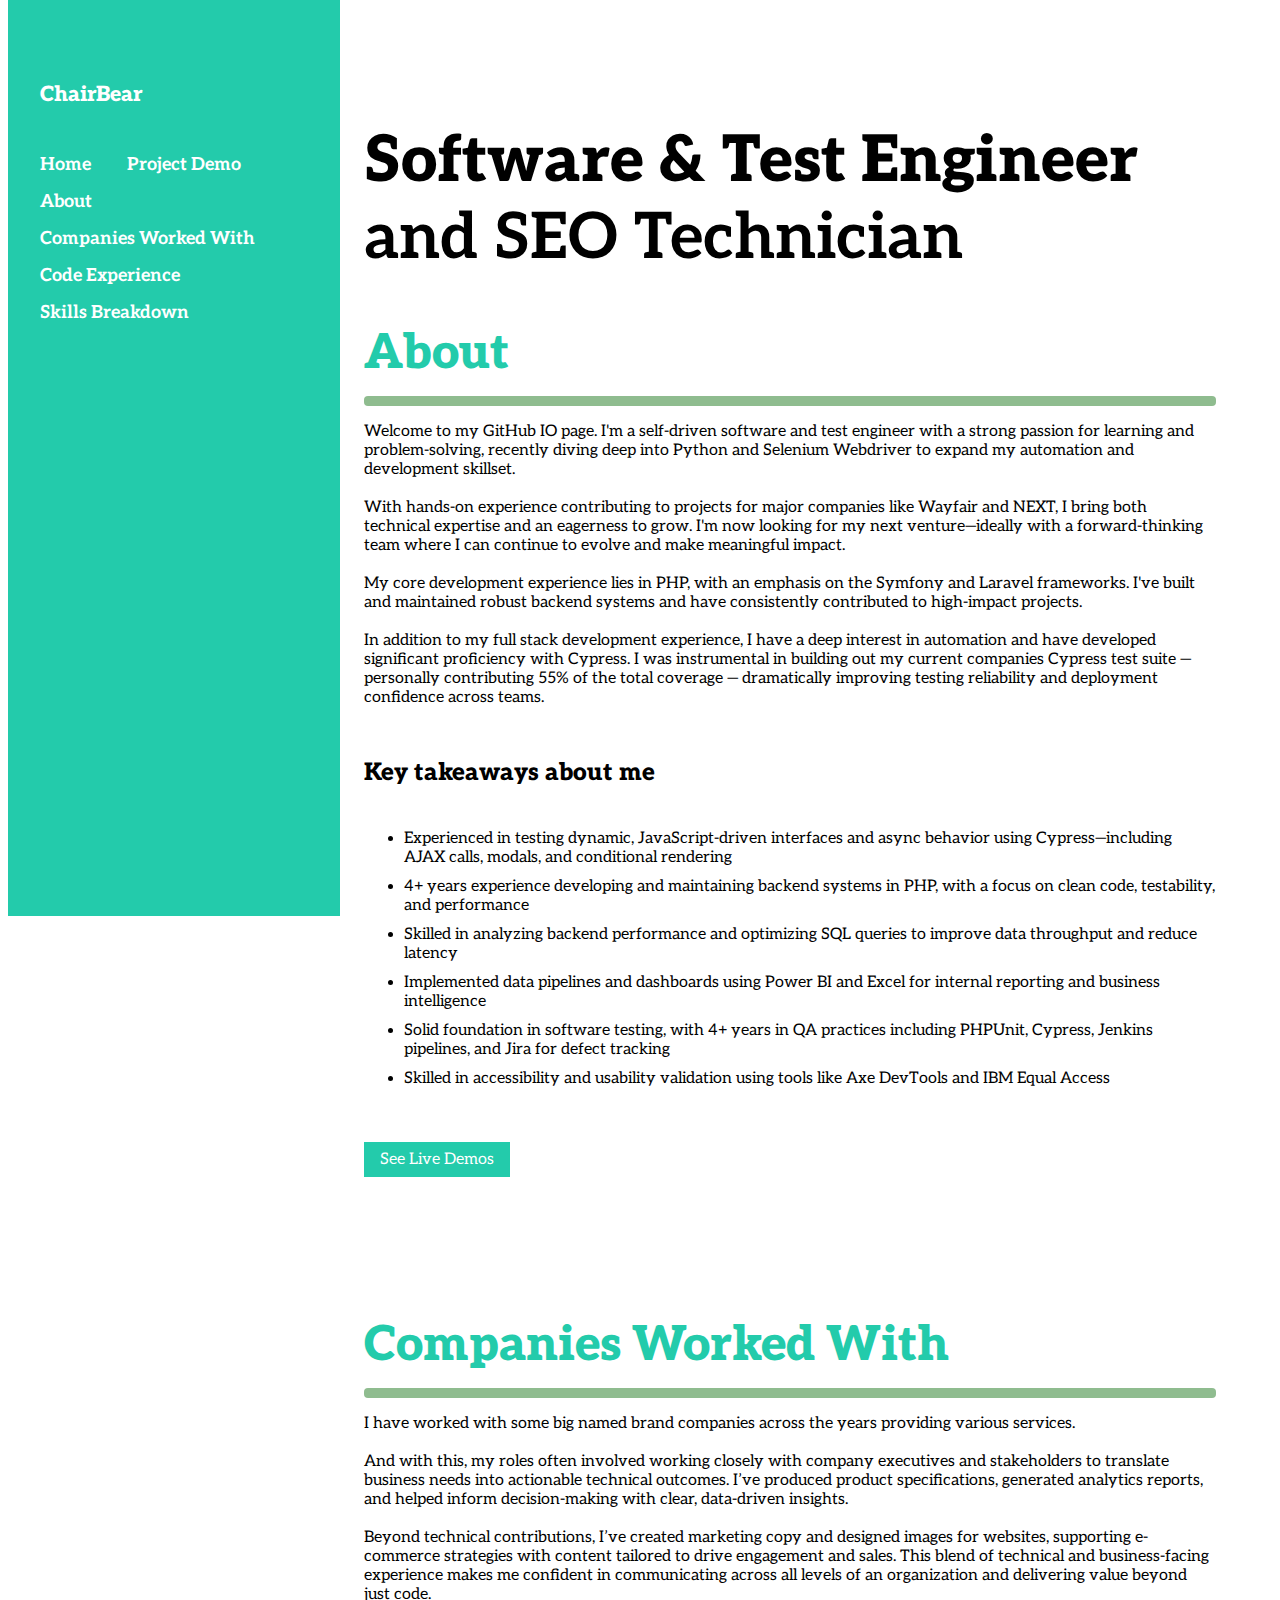
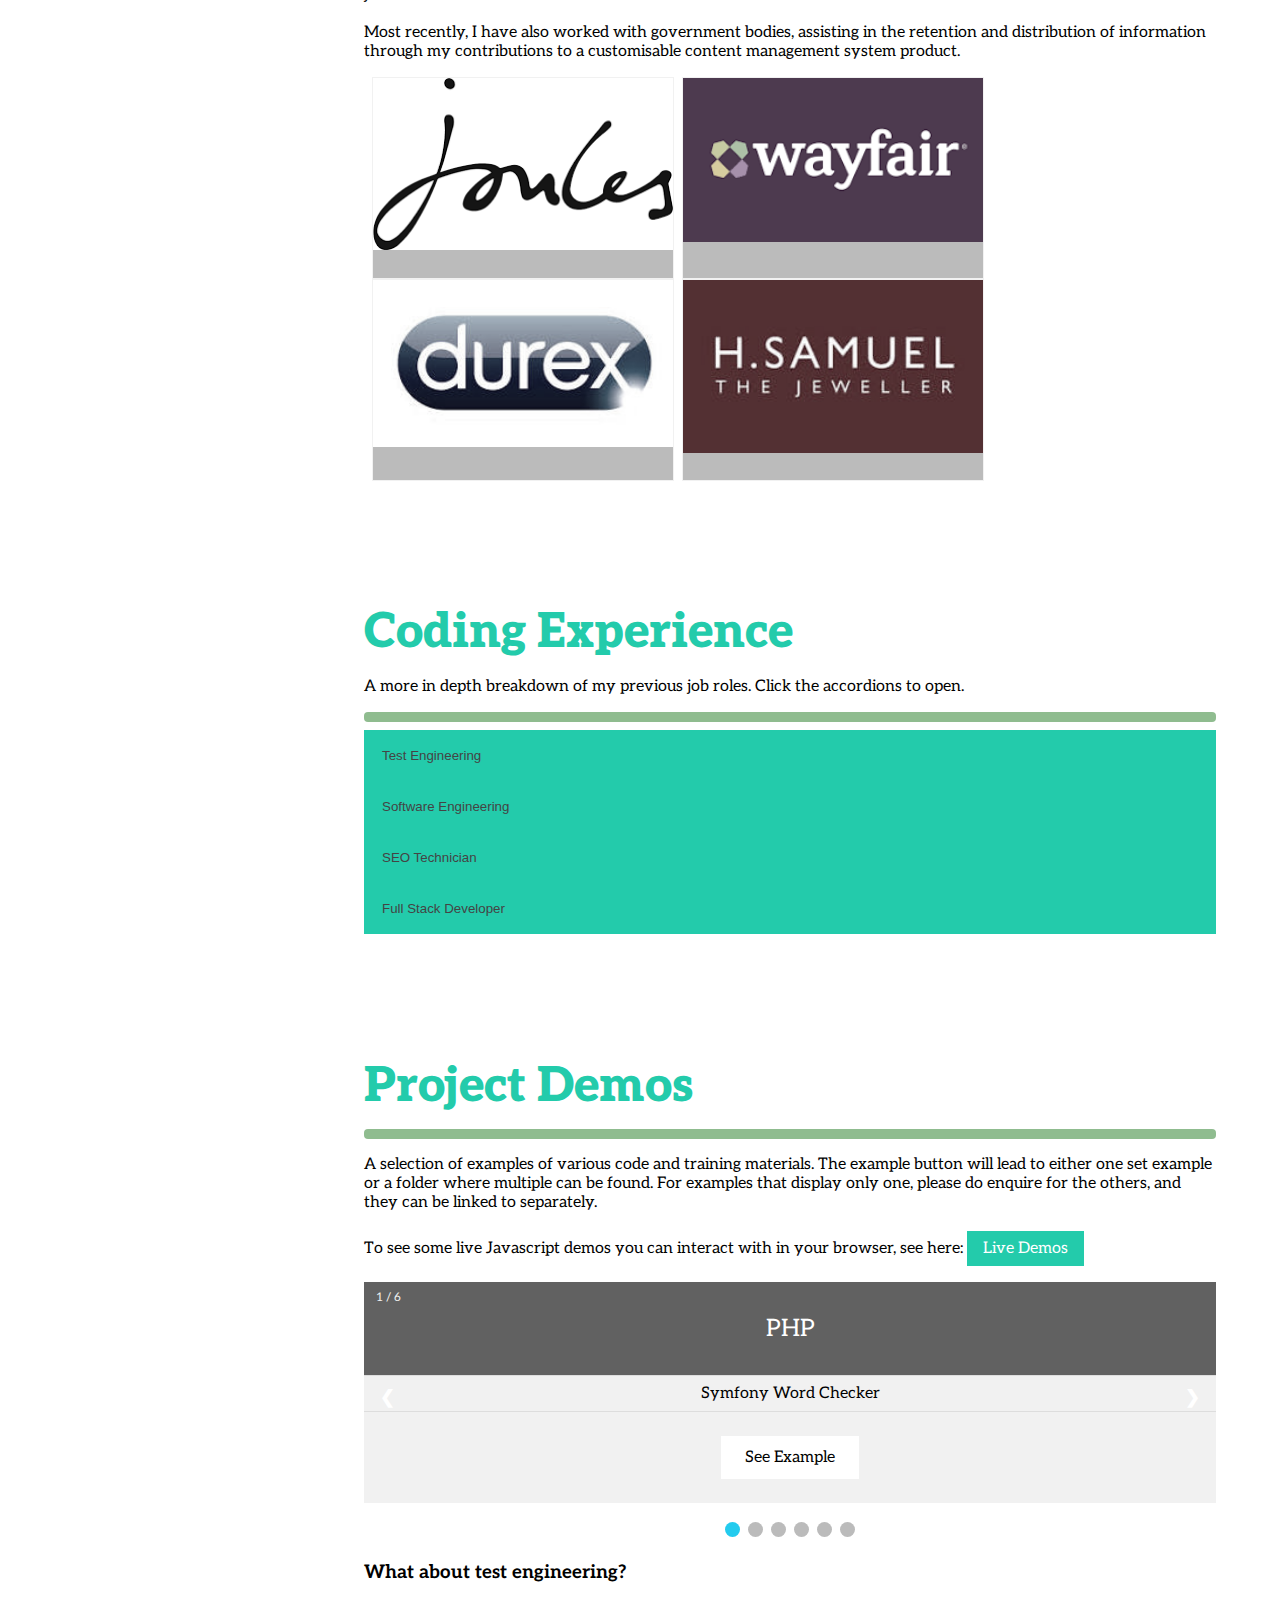
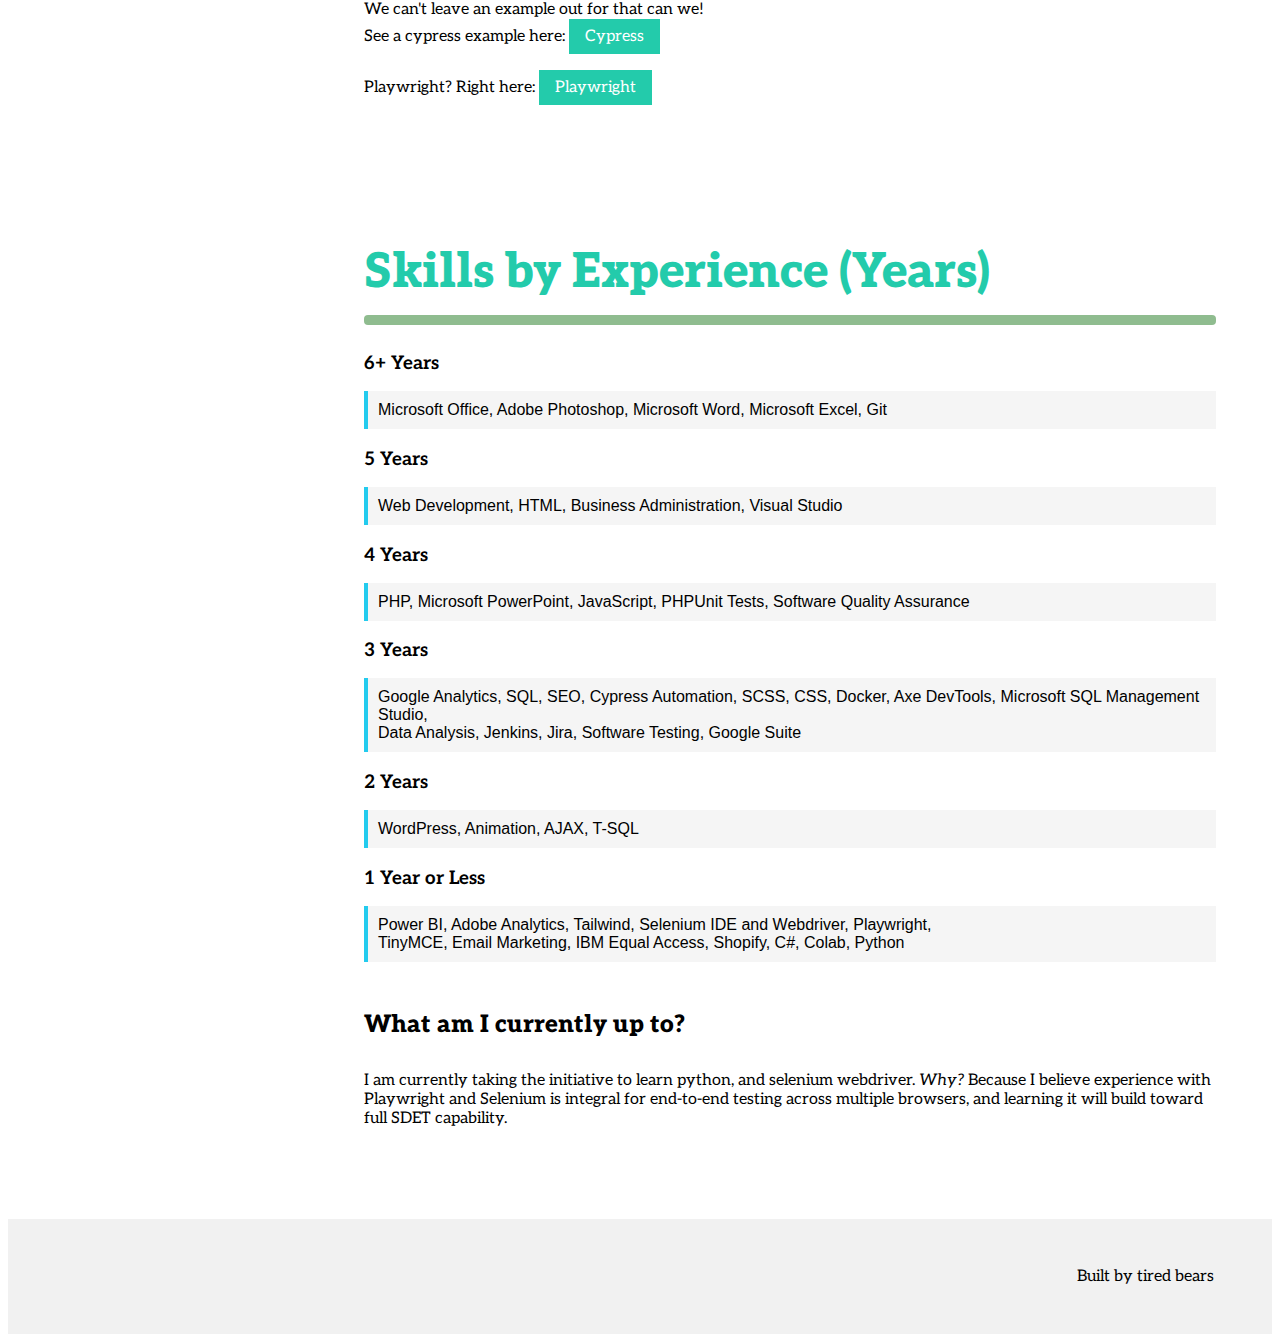
<file: index.html>
<!DOCTYPE html>
<html lang="en" xmlns="http://www.w3.org/1999/html" xmlns="http://www.w3.org/1999/html">
<head>
<title>More about ChairBear</title>
<meta charset="UTF-8">
<meta name="viewport" content="width=device-width, initial-scale=1">
  <link href='https://fonts.googleapis.com/css?family=Aleo' rel='stylesheet'>
  <link rel="stylesheet" href="style.css">
</head>
<body>

  <!-- Sidebar/menu -->
  <nav class="sidebar-main teal collapable top large-txt padding" style="z-index:3;width:300px;font-weight:bold;" id="the-side-bar-menu"><br>
    <a href="javascript:void(0)" onclick="close_modal()" class="basic-btn hide-large-main display-tl" style="width:100%;font-size:22px">Close Menu</a>
    <div class="containers">
      <h3 class="padding-32"><b>ChairBear</b></h3>
    </div>
    <div class="the-bar-block">
      <a href="#" onclick="close_modal()" class="the-bar-item basic-btn hover-white">Home</a>
      <a href="#prod-demo" onclick="close_modal()" class="the-bar-item basic-btn hover-white">Project Demo</a>
      <a href="#hello" onclick="close_modal()" class="the-bar-item basic-btn hover-white">About</a>
      <a href="#companies" onclick="close_modal()" class="the-bar-item basic-btn hover-white">Companies Worked With</a>
      <a href="#skills" onclick="close_modal()" class="the-bar-item basic-btn hover-white">Code Experience</a>
      <a href="#skills-chart" onclick="close_modal()" class="the-bar-item basic-btn hover-white">Skills Breakdown</a>
    </div>
  </nav>

  <!-- Top menu on small screens -->
  <header class="containers top hide-large-main teal xlarge padding">
    <a href="javascript:void(0)" class="basic-btn teal margins-r" onclick="open_modal()">☰</a>
    <span>ChairBear</span>
  </header>

  <div class="overlay hide-large-main" onclick="close_modal()" style="cursor:pointer" title="close side menu" id="the-side-menu-overlay"></div>


  <div class="content-m" style="margin-left:340px;margin-right:40px">


    <div class="containers" style="margin-top:80px" id="hello">
      <h1 class="jumbo-txt"><b>Software & Test Engineer</b> </br> and SEO Technician</h1>
      <h3 class="xxxlarge text-teal"><b>About</b></h3>
      <hr style="border:5px solid darkseagreen" class="rounder">
      <p>Welcome to my GitHub IO page. I'm a self-driven software and test engineer with a strong passion for learning and problem-solving, recently diving deep into Python and Selenium Webdriver to expand my automation and development skillset.</br> </br>With hands-on experience contributing to projects for major companies like Wayfair and NEXT, I bring both technical expertise and an eagerness to grow. I'm now looking for my next venture—ideally with a forward-thinking team where I can continue to evolve and make meaningful impact.
      </br></br>
        My core development experience lies in PHP, with an emphasis on the Symfony and Laravel frameworks. I've built and maintained robust backend systems and have consistently contributed to high-impact projects. </br> </br>In addition to my full stack development experience, I have a deep interest in automation and have developed significant proficiency with Cypress. I was instrumental in building out my current companies Cypress test suite — personally contributing 55% of the total coverage — dramatically improving testing reliability and deployment confidence across teams.
        </br></br>
      </p>
      <h4 class="xlarge"><strong>Key takeaways about me</strong></h4>
        <p>
          <ul class="key-takeaways">
            <li>Experienced in testing dynamic, JavaScript-driven interfaces and async behavior using Cypress—including AJAX calls, modals, and conditional rendering</li>
            <li>4+ years experience developing and maintaining backend systems in PHP, with a focus on clean code, testability, and performance</li>
            <li>Skilled in analyzing backend performance and optimizing SQL queries to improve data throughput and reduce latency</li>
            <li>Implemented data pipelines and dashboards using Power BI and Excel for internal reporting and business intelligence</li>
            <li>Solid foundation in software testing, with 4+ years in QA practices including PHPUnit, Cypress, Jenkins pipelines, and Jira for defect tracking
            <li>Skilled in accessibility and usability validation using tools like Axe DevTools and IBM Equal Access</li></li>
          </ul>
      <br> <br>
      <a href="https://chairbearlearning.github.io/projects/live-demos" class="the-bar-item basic-btn hover-white teal">See Live Demos</a>
      </p>
    </div>

    <div id="modal01" class="modal-two black-one" style="padding-top:0" onclick="this.style.display='none'">
      <span class="basic-btn black-one xxlarge display-tr">×</span>
      <div class="modal-content ani-zoom main-centering transp padding-64">
      </div>
    </div>

    <div class="containers" id="companies" style="margin-top:75px">
      <h3 class="xxxlarge text-teal"><b>Companies Worked With</b></h3>
      <hr style="border:5px solid darkseagreen" class="rounder">
      <p>I have worked with some big named brand companies across the years providing various services. </br </br></br>
        And with this, my roles often involved working closely with company executives and stakeholders to translate business needs into actionable technical outcomes. I’ve produced product specifications, generated analytics reports, and helped inform decision-making with clear, data-driven insights.</br> </br> Beyond technical contributions, I’ve created marketing copy and designed images for websites, supporting e-commerce strategies with content tailored to drive engagement and sales. This blend of technical and business-facing experience makes me confident in communicating across all levels of an organization and delivering value beyond just code.

        </br> </br> Most recently, I have also worked with government bodies, assisting in the retention and distribution of information through my contributions to a customisable content management system product.
      </p>

      <div class="row-padding grad-greyscale">
        <div class="row">
          <div class="column">
            <div class="flip-card">
              <div class="flip-card-inner">
                  <div class="flip-card-front">
                    <img src="joulesLogo.png" alt="Joules" style=" width: 100%;height: auto;">
                  </div>
                  <div class="flip-card-back">
                    <h1>Joules</h1>
                    <p>Fashion</p>
                    <p>Performed data analytics on Google Analytics to identify high performing ad campaigns and pages. And provided reports in Power Bi</p>
                  </div>
              </div>
            </div>

            <div class="flip-card">
              <div class="flip-card-inner">
                <div class="flip-card-front">
                  <img src="durexLogo.png" alt="Durex" style=" width: 100%;height: auto;">
                </div>
                <div class="flip-card-back-two">
                  <h1>Durex</h1>
                  <p>Adult Health</p>
                  <p>Provided various Technical SEO support including market research and link building</p>
                </div>
              </div>
            </div>
          </div>

          <div class="column">
            <div class="flip-card">
              <div class="flip-card-inner">
                  <div class="flip-card-front">
                    <img src="wayfairLogo.png" alt="Wayfair" style=" width: 100%;height: auto;">
                  </div>
                  <div class="flip-card-back">
                    <h1>Wayfair</h1>
                    <p>Home Decor</p>
                    <p>Completed product specification sheets & product asset management. Increasing product tag coverage (increasing Search Engine Rank)</p>
                  </div>
              </div>
            </div>
            <div class="flip-card">
              <div class="flip-card-inner">
                <div class="flip-card-front">
                  <img src="hsamLogo.png" alt="Signet (H.Samuel and Ernest Jones)" style=" width: 100%;height: auto;">
                </div>
                <div class="flip-card-back-two">
                  <h1>Signet (H.Samuel and Ernest Jones)</h1>
                  <p>Jewelers</p>
                  <p>Marketing copy creation</p>
                </div>
              </div>
            </div>
          </div>

        </div>
      </div>

    </div>

    <div class="containers" id="skills" style="margin-top:75px">
      <h3 class="xxxlarge text-teal"><b>Coding Experience</b></h3>
      <p>A more in depth breakdown of my previous job roles. Click the accordions to open.
      </p>
      <hr style="border:5px solid darkseagreen" class="rounder">

      <div class="row-padding">
        <button class="accordion">Test Engineering</button>
        <div class="panel panelOne">
            I was responsible for creating test executions in the Requirements Traceability Matrix (RTM) and linking them to JIRA tickets, ensuring complete traceability throughout the testing lifecycle. I prepared test environments and populated test data on servers to support various stages of development and quality assurance. To streamline this process, I built data generation scripts that automated the preparation of these test environments. </br> </br>

            A major part of my responsibilities included automating existing test cases using Cypress. I was solely responsible for building out 55% of our Cypress automation suite — a contribution I am particularly proud of. The suite covered multiple functional areas:
            <ul>
              <li>For the Content Management System (CMS), we had 288 RTMs, and I built 153 of them, accounting for 53% of the coverage. </li>
              <li>In the Blogs section, I created 4 out of 14 RTMs, representing 28%. </li>
              <li>Most notably, in the Frontend area, I contributed to 75 out of 76 RTMs, an impressive 98% coverage.</li>
            </ul>
            Each RTM typically comprised between 4 and 18 individual test cases.
          </br> </br>
            My work also involved accessibility validation using IBM Equal Access and Axe DevTools to ensure inclusive product design. My approach blended both technical execution and business insight—supported by my experience in data analysis, software quality assurance, and a background in business administration.
          </br> </br>
          <strong><em>Key Skills learned: - Cypress - Accessibility Tools - RTM - Jira</em></strong>
          </p>
    </div>

        <button class="accordion">Software Engineering</button>
        <div class="panel panelTwo">
            As part of a cross-functional SCRUM team, I worked alongside senior developers, testers, and analysts to build and maintain software features that aligned with business goals. Using Agile methodologies and tools like JIRA and Git, I participated in sprint planning, daily stand-ups, retrospectives, and estimation sessions, ensuring transparency and alignment across team efforts.
          </br> </br>
            My responsibilities included creating and distributing release documentation, managing ticket workflows, and authoring internal training materials in various formats—often incorporating accessibility best practices.
          </br></br>I frequently worked with HTML, PHP, JavaScript, and SCSS to maintain and enhance front-end and back-end systems.
          </br></br>I also applied my skills in SQL to design and execute complex queries that supported reporting, development, and testing needs.
            I performed manual and automated server patching using both Windows and Linux CLI tools, managed Jenkins jobs for deployment pipelines, and maintained AWS environments including AMIs and Launch Templates.</br></br> I also contributed to code reviews and merge requests, helping enforce version control and coding standards across development branches.
          </br></br>
          <strong><em>Key Skills learned: - PHP - Symphony - PHPUnit tests - Javascript - HTML - Twig - CSS/SCSS - SQL</em></strong>
          </p>

        </div>

        <button class="accordion">SEO Technician</button>
        <div class="panel panelThree">
          <p>In addition to core development tasks, I supported cross-team initiatives involving SEO, WordPress site updates, and web analytics using Adobe Analytics and Google Analytics. </br> </br> My work frequently involved tools such as Power BI, and I leveraged my proficiency in Microsoft Office tools—especially Excel, Word, and PowerPoint—to report on project progress, analyze data trends, and deliver stakeholder-facing documentation.
            </br></br>
            <strong><em>Key Skills learned: - Power BI - Microsoft Suite - Google Suite - Google Analytics - Adobe Analytics </em></strong>
          </p>
        </div>

        <button class="accordion">Full Stack Developer</button>
        <div class="panel panelFour">
          <p> I contributed to both the creation of basic websites and the ongoing support and enhancement of new and existing applications.
            </br></br>
            Working remotely required strong time management and self-direction, which I consistently demonstrated by effectively managing my workload and meeting project deadlines. This autonomy allowed me to build a reliable work routine and develop greater ownership over the projects I supported.
            </br></br>
            One of my proudest professional accomplishments from this period is the authorship of 14 technical training books covering various programming languages and frameworks, including titles such as Laravel Basics and PHP Essentials. These handbooks—ranging in length from 14 to 219 pages—were written during a furlough period as a way to stay productive, deepen my technical knowledge, and share it with others. These resources were designed to help onboard new developers and upskill existing team members.    </br></br> Copies are available upon request.
            </br></br>
            <strong><em>Key Skills learned: - PHP - Laravel - PHPUnit tests - Javascript - HTML - CSS/SCSS - SQL - Python - C# - .NET Framework - Unity</em></strong>
          </p>
        </div>

      </div>
    </div>

    <div class="containers" id="prod-demo" style="margin-top:75px">
      <h3 class="xxxlarge text-teal"><b>Project Demos</b></h3>
      <hr style="border:5px solid darkseagreen" class="rounder">
        <p>A selection of examples of various code and training materials. The example button will lead to either one set example or a folder where multiple can be found. For examples that display only one, please do enquire for the others, and they can be linked to separately.
        </br></br>
          To see some live Javascript demos you can interact with in your browser, see here:   <a href="https://chairbearlearning.github.io/projects/live-demos" class="the-bar-item basic-btn hover-white teal">Live Demos</a>
        </p>

      <div class="row-padding">
        <div class="slideshow-container">

          <div class="my-project-demo-slides fade">
            <div class="numbertext">1 / 6</div>
            <ul class="ul-css light-grey">
              <li class="darker-grey xlarge padding-32">PHP</li>
              <li>Symfony Word Checker</li>
              <li class="light-grey padding-24">
                <a class="basic-btn white-txt padding-large hover-black" href="https://github.com/ChairBearLearning/SymfonyConsoleApp">See Example</a>
              </li>
            </ul>
          </div>

          <div class="my-project-demo-slides fade">
            <div class="numbertext">2 / 6</div>
            <ul class="ul-css light-grey">
              <li class="teal xlarge">Python</li>
              <li>Hangman Game</li>
              <li>Arithmetic Calculator</li>
              <li>To Do List</li>
              <li>Time Calculator</li>
              <li>Time Probability Calc</li>
              <li>Budget App</li>
              <li class="light-grey padding-24">
                <a class="basic-btn teal padding-large hover-black" href="https://github.com/ChairBearLearning/python-demo-projects">See Examples</a>
              </li>
            </ul>
          </div>

          <div class="my-project-demo-slides fade">
            <div class="numbertext">3 / 6</div>
            <ul class="ul-css light-grey">
              <li class="darker-grey xlarge padding-32">JavaScript</li>
              <li>Slot Machines</li>
              <li>Rock Paper Scissors</li>
              <li>Blackjack</li>
              <li>RSVP</li>
              <li class="light-grey padding-24">
                <a class="basic-btn white-txt padding-large hover-black" href="https://github.com/ChairBearLearning/javascript-demo-projects">See Examples</a>
              </li>
            </ul>
          </div>

          <div class="my-project-demo-slides fade">
            <div class="numbertext">4 / 6</div>
            <ul class="ul-css light-grey">
              <li class="teal xlarge ">Training Guides / Books</li>
              <li>Software Fundamentals</li>
              <li>Software Theory</li>
              <li>C# Books</li>
              <li class="light-grey padding-24">
                <a class="basic-btn teal padding-large hover-black" href="https://github.com/ChairBearLearning/CSharp">See Example</a>
              </li>
            </ul>
          </div>

          <div class="my-project-demo-slides fade">
            <div class="numbertext">5 / 6</div>
            <ul class="ul-css light-grey">
              <li class="darker-grey xlarge padding-32">CSS</li>
              <li>Overlays</li>
              <li>Slide Transitions</li>
              <li>Special Effects</li>
              <li class="light-grey padding-24">
                <a class="basic-btn white-txt padding-large hover-black" href=" https://github.com/ChairBearLearning/css-demo-projects">See Examples</a>
              </li>
            </ul>
          </div>

          <div class="my-project-demo-slides fade">
            <div class="numbertext">6 / 6</div>
            <ul class="ul-css light-grey">
              <li class="teal xlarge ">C#</li>
              <li>GoDot Pong</li>
              <li class="light-grey padding-24">
                <a class="basic-btn teal padding-large hover-black" href="https://github.com/ChairBearLearning/godot-demo-projects">See Example</a>
              </li>
            </ul>
          </div>

          <a class="prev" onclick="plusSlides(-1)">&#10094;</a>
          <a class="next" onclick="plusSlides(1)">&#10095;</a>
        </div>
        <br>

        <div id="dot-container" style="text-align:center">
            <span class="dot" onclick="currentSlide(1)"></span>
            <span class="dot" onclick="currentSlide(2)"></span>
            <span class="dot" onclick="currentSlide(3)"></span>
            <span class="dot" onclick="currentSlide(4)"></span>
            <span class="dot" onclick="currentSlide(5)"></span>
            <span class="dot" onclick="currentSlide(6)"></span>
          </div>
      </div>


      <h3>What about test engineering?</h3>
      <p>We can't leave an example out for that can we! </br> See a cypress example here:
        <a class="basic-btn teal hover-black" href="https://github.com/ChairBearLearning/javascript-demo-projects/tree/main/cypress">Cypress</a>
      </p>
      <p>Playwright? Right here: <a class="basic-btn teal hover-black" href="https://github.com/ChairBearLearning/javascript-demo-projects/tree/main/playwright">Playwright</a></p>

    </div>

    <div class="containers" id="skills-chart" style="margin-top:75px">
      <h3 class="xxxlarge text-teal"><b>Skills by Experience (Years)</b></h3>
      <hr style="border:5px solid darkseagreen" class="rounder">

      <div class="row-padding">
        <h3>6+ Years</h3>
        <p class="skills-list">Microsoft Office, Adobe Photoshop, Microsoft Word, Microsoft Excel, Git</p>

        <h3>5 Years</h3>
        <p class="skills-list">Web Development, HTML, Business Administration, Visual Studio</p>

        <h3>4 Years</h3>
        <p class="skills-list">PHP, Microsoft PowerPoint, JavaScript, PHPUnit Tests, Software Quality Assurance</p>

        <h3>3 Years</h3>
        <p class="skills-list">Google Analytics, SQL, SEO, Cypress Automation, SCSS, CSS, Docker, Axe DevTools, Microsoft SQL Management Studio,</br> Data Analysis, Jenkins, Jira, Software Testing, Google Suite </p>

        <h3>2 Years</h3>
        <p class="skills-list">WordPress, Animation, AJAX, T-SQL</p>

        <h3>1 Year or Less</h3>
        <p class="skills-list">Power BI, Adobe Analytics, Tailwind, Selenium IDE and Webdriver, Playwright,</br> TinyMCE, Email Marketing, IBM Equal Access, Shopify, C#, Colab, Python</p>
      </div>

      <div>
        <h4 class="xlarge"><strong>What am I currently up to?</strong></h4>
        <p>I am currently taking the initiative to learn python, and selenium webdriver. <i>Why?</i> Because I believe experience with Playwright and Selenium is integral for end-to-end testing across multiple browsers, and learning it will build toward full SDET capability.
        </p>
      </div>
    </div>
  </div>


  <div class="light-grey containers padding-32" style="margin-top:75px;padding-right:58px"><p class="right-css">Built by tired bears</p></div>

<script>
  document.addEventListener("DOMContentLoaded", () => {
    /* === accordion Functionality === */
    const accordions = document.querySelectorAll(".accordion");

    accordions.forEach((accordion) => {
      accordion.addEventListener("click", () => {
        accordion.classList.toggle("active");
        const panel = accordion.nextElementSibling;
        panel.style.display = panel.style.display === "block" ? "none" : "block";
      });
    });

    /* === slideshow Functionality === */
    let slideIndex = 1;
    const slides = document.querySelectorAll(".my-project-demo-slides");
    const dots = document.querySelectorAll(".dot");

    function showSlides(n) {
      if (n > slides.length) slideIndex = 1;
      if (n < 1) slideIndex = slides.length;

      slides.forEach(slide => slide.style.display = "none");
      dots.forEach(dot => dot.classList.remove("active"));

      slides[slideIndex - 1].style.display = "block";
      dots[slideIndex - 1].classList.add("active");
    }

    function changeSlide(n) {
      showSlides(slideIndex += n);
    }

    function setCurrentSlide(n) {
      showSlides(slideIndex = n);
    }

    // attach slideshow arrow events
    document.querySelector(".prev")?.addEventListener("click", () => changeSlide(-1));
    document.querySelector(".next")?.addEventListener("click", () => changeSlide(1));

    // attach dot navigation events
    dots.forEach((dot, index) => {
      dot.addEventListener("click", () => setCurrentSlide(index + 1));
    });

    // initialize slideshow
    showSlides(slideIndex);
  });
</script>
  <script src="main.js"></script>
</body>
</html>
</file>
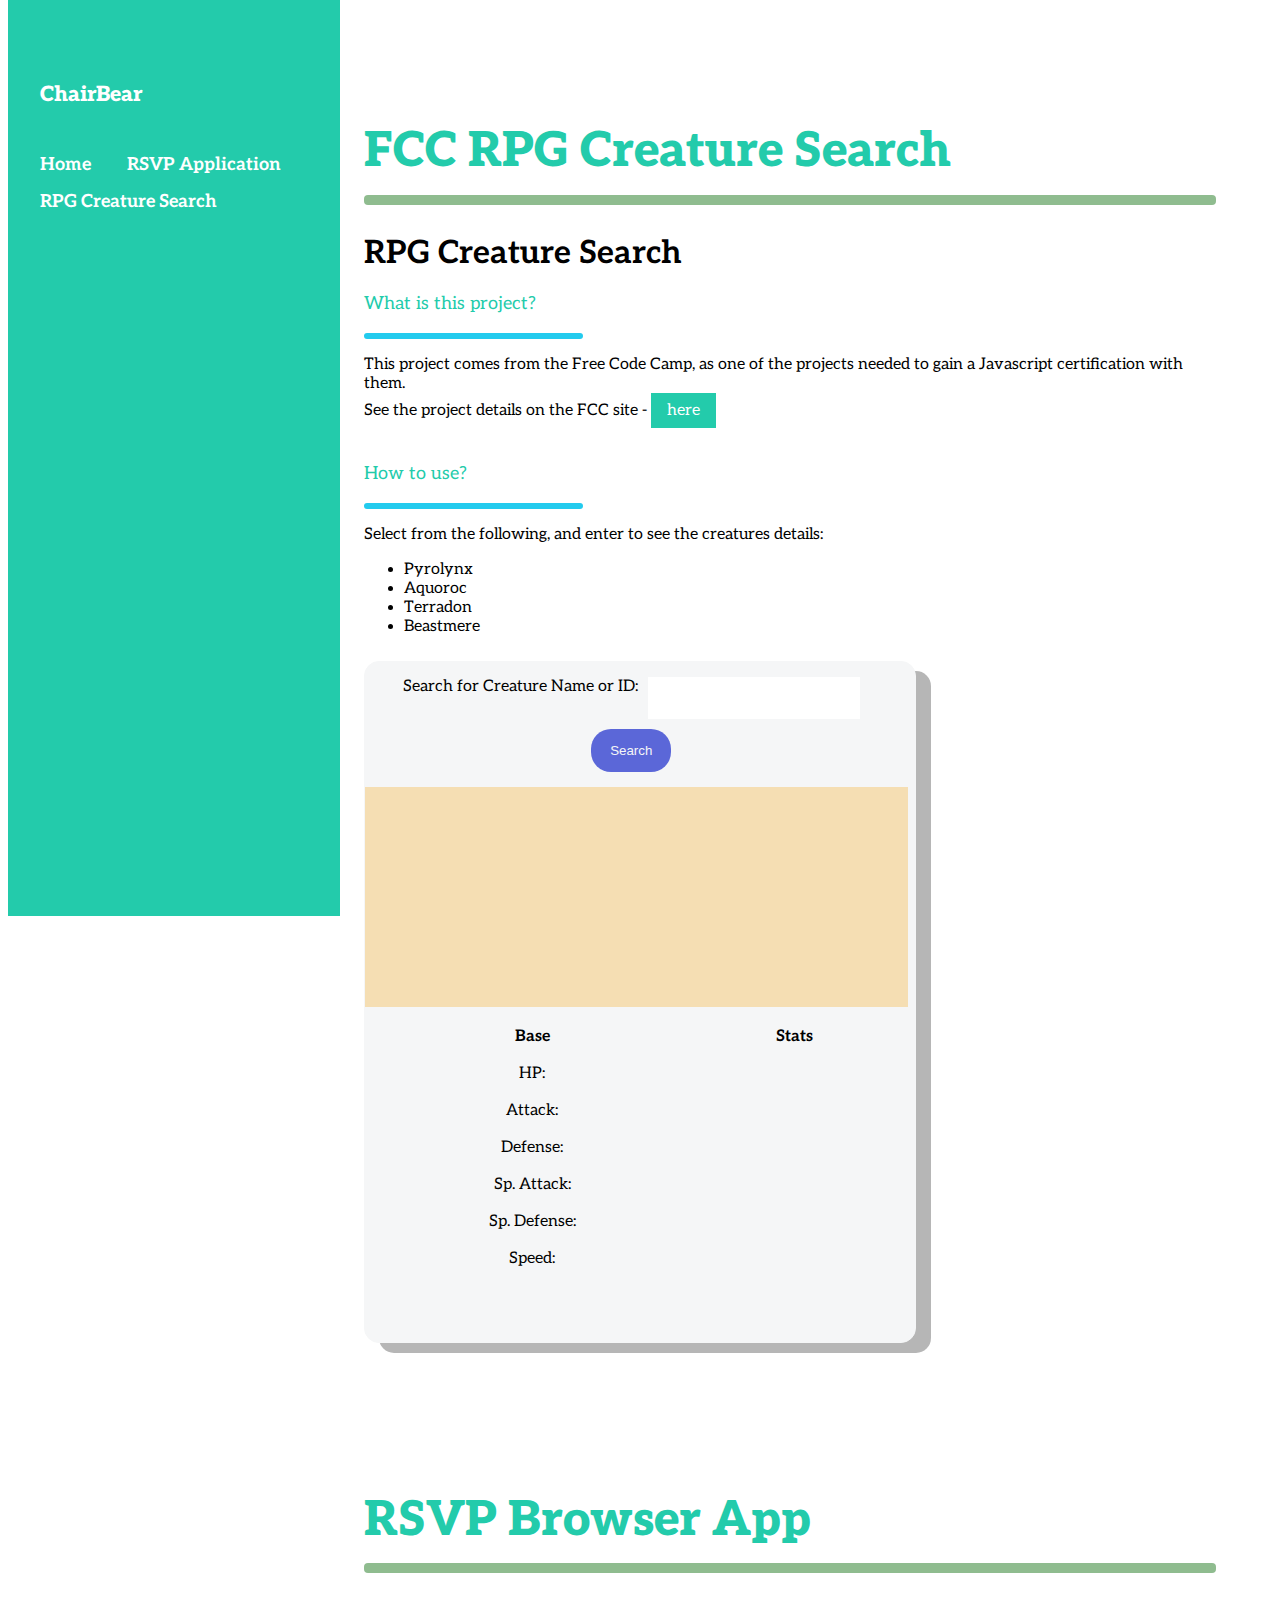
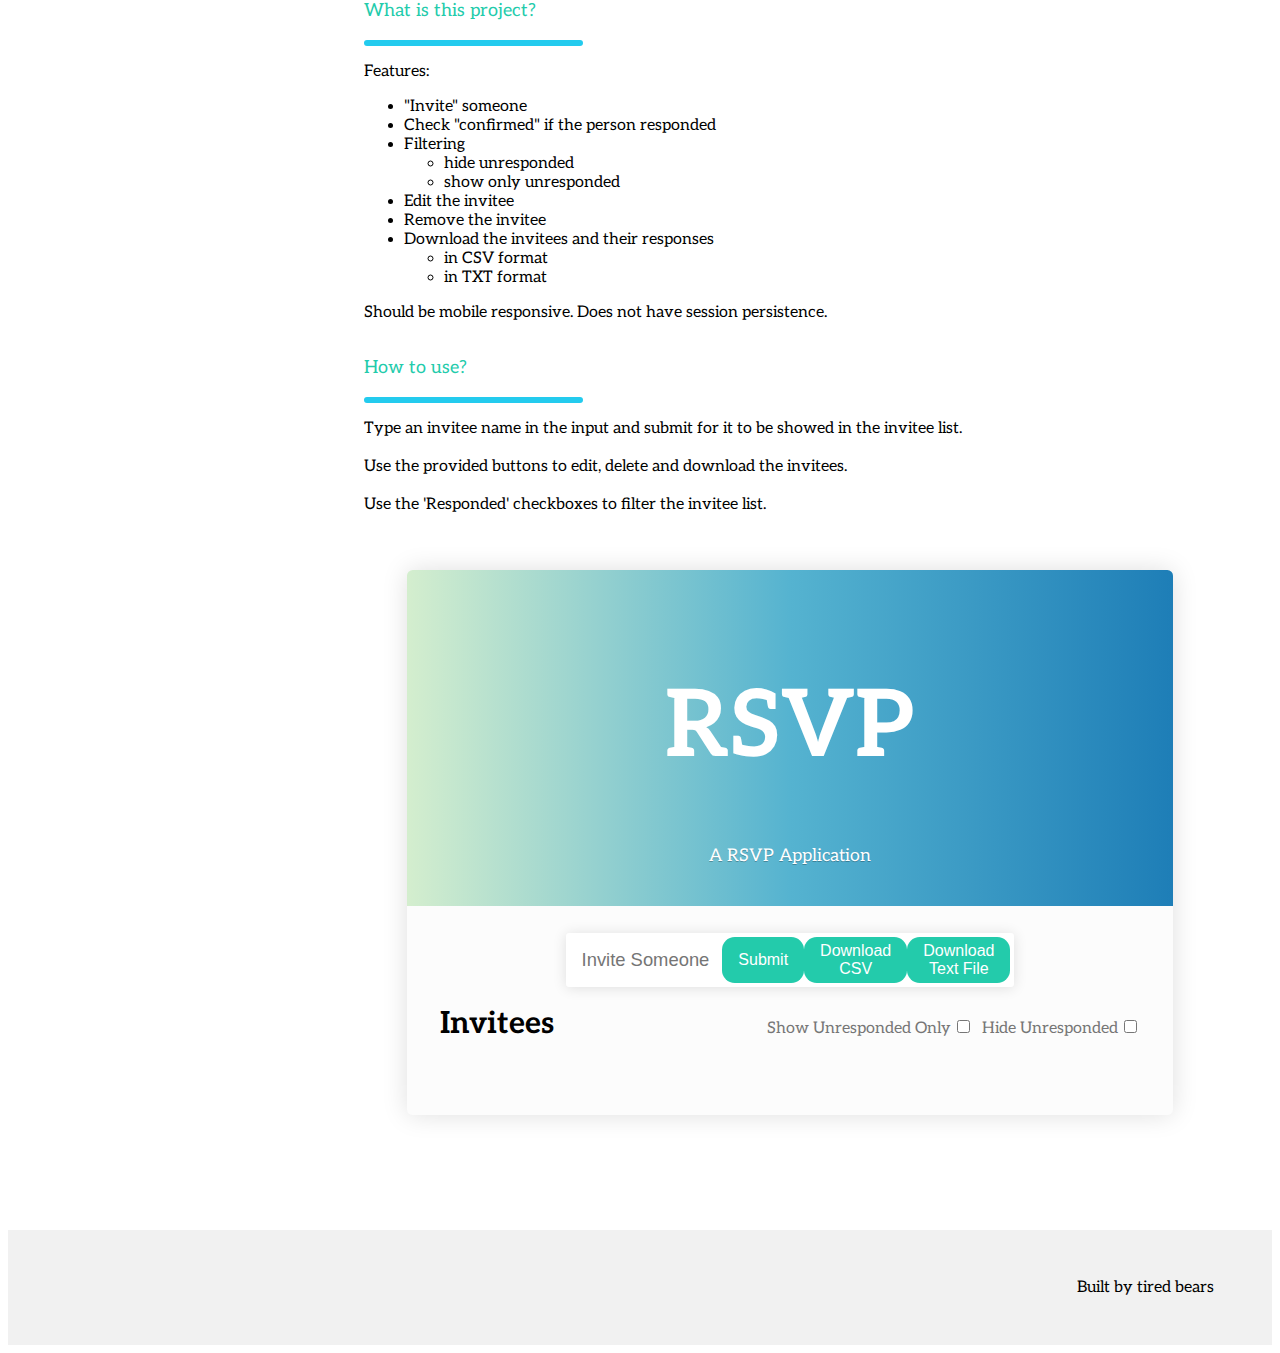
<file: live-demos.html>
<!DOCTYPE html>
<html lang="en" xmlns="http://www.w3.org/1999/html" xmlns="http://www.w3.org/1999/html">
<head>
    <title>ChairBear Live Demos</title>
    <meta charset="UTF-8">
    <meta name="viewport" content="width=device-width, initial-scale=1">
    <link href='https://fonts.googleapis.com/css?family=Aleo' rel='stylesheet'>
    <link rel="stylesheet" href="../style.css">
    <link rel="stylesheet" href="../live-demos.css">
</head>
<body>

<!-- Sidebar/menu -->
<nav class="sidebar-main teal collapable top large-txt padding" style="z-index:3;width:300px;font-weight:bold;" id="the-side-bar-menu"><br>
    <a href="javascript:void(0)" onclick="close_modal()" class="basic-btn hide-large-main display-tl" style="width:100%;font-size:22px">Close Menu</a>
    <div class="containers">
        <h3 class="padding-32"><b>ChairBear</b></h3>
    </div>
    <div class="the-bar-block">
        <a href="https://chairbearlearning.github.io" onclick="close_modal()" class="the-bar-item basic-btn hover-white">Home</a>
        <a href="#rsvp" onclick="close_modal()" class="the-bar-item basic-btn hover-white">RSVP Application</a>
        <a href="#fcc-rpg-creature" onclick="close_modal()" class="the-bar-item basic-btn hover-white">RPG Creature Search</a>
    </div>
</nav>

<!-- Top menu on small screens -->
<header class="containers top hide-large-main teal xlarge padding">
    <a href="javascript:void(0)" class="basic-btn teal margins-r" onclick="open_modal()">☰</a>
    <span>ChairBear</span>
</header>

<div class="overlay hide-large-main" onclick="close_modal()" style="cursor:pointer" title="close side menu" id="the-side-menu-overlay"></div>

<div class="content-m" style="margin-left:340px;margin-right:40px">

    <div class="containers" id="fcc-rpg-creature" style="margin-top:75px">
        <h3 class="xxxlarge text-teal"><b>FCC RPG Creature Search</b></h3>
        <hr style="border:5px solid darkseagreen" class="rounder">

        <div class="row-padding">
            <h1>RPG Creature Search</h1>
            <div>
                <span class="large-txt text-teal">What is this project?</span>
                </br>  </br>
                <hr style="border:3px solid #23cbee; margin: 0; width: 25%;" class="rounder">
                <p>
                    This project comes from the Free Code Camp, as one of the projects needed to gain a Javascript certification with them.</span></br>
                    See the project details on the FCC site - <a href="https://www.freecodecamp.org/learn/javascript-algorithms-and-data-structures-v8/build-an-rpg-creature-search-app-project/build-an-rpg-creature-search-app" class="the-bar-item basic-btn hover-white teal">here</a>
                </p>
                </br>
                <span class="large-txt text-teal">How to use?</span>
                </br>  </br>
                <hr style="border:3px solid #23cbee; margin: 0; width: 25%;" class="rounder">

                <p>Select from the following, and enter to see the creatures details: </p>
                <ul>
                    <li>Pyrolynx</li>
                    <li>Aquoroc</li>
                    <li>Terradon</li>
                    <li>Beastmere</li>
                </ul>
            </div>
            <div class="rpg-container">
                <form role="search" id="search-form">
                    <label for="search-input">Search for Creature Name or ID:</label>
                    <input type="text" name="creature" id="search-input" required="">
                    <button id="search-button">Search</button>
                </form>
                <div class="output-rpg">
                    <div class="top-rpg-container">
                        <div class="name-and-id">
                            <span id="creature-name"></span>
                            <span id="creature-id"></span>
                            <div class="size">
                                <span id="weight"></span>
                                <span id="height"></span>
                            </div>
                        </div>
                        <div id="types"></div>
                        <div>
                            <div id="special-name"></div>
                            <div id="special-description"></div>
                        </div>
                    </div>
                    <div class="bottom-rpg-container">
                        <table>
                            <tbody><tr>
                                <th>Base</th>
                                <th>Stats</th>
                            </tr>
                            <tr>
                                <td>HP:</td>
                                <td id="hp"></td>
                            </tr>
                            <tr>
                                <td>Attack:</td>
                                <td id="attack"></td>
                            </tr>
                            <tr>
                                <td>Defense:</td>
                                <td id="defense"></td>
                            </tr>
                            <tr>
                                <td>Sp. Attack:</td>
                                <td id="special-attack"></td>
                            </tr>
                            <tr>
                                <td>Sp. Defense:</td>
                                <td id="special-defense"></td>
                            </tr>
                            <tr>
                                <td>Speed:</td>
                                <td id="speed" class="speed"></td>
                            </tr>
                            </tbody></table>
                    </div>
                </div>
            </div>
        </div>

    </div>

    <div class="containers" id="rsvp" style="margin-top:75px">
        <h3 class="xxxlarge text-teal"><b>RSVP Browser App</b></h3>
        <hr style="border:5px solid darkseagreen" class="rounder">
        </br>
        <div>
            <span class="large-txt text-teal">What is this project?</span>
            </br>  </br>
            <hr style="border:3px solid #23cbee; margin: 0; width: 25%;" class="rounder">
            <p>
                Features:
                <ul>
                    <li>"Invite" someone</li>
                    <li>Check "confirmed" if the person responded</li>
                    <li>Filtering</li>
                        <ul>
                            <li>hide unresponded</li>
                            <li>show only unresponded</li>
                        </ul>
                    <li>Edit the invitee</li>
                    <li>Remove the invitee</li>
                    <li>Download the invitees and their responses</li>
                        <ul>
                            <li>in CSV format</li>
                            <li>in TXT format</li>
                        </ul>
                </ul>
                Should be mobile responsive. Does not have session persistence.
            </p>
            </br>
            <span class="large-txt text-teal">How to use?</span>
            </br>  </br>
            <hr style="border:3px solid #23cbee; margin: 0; width: 25%;" class="rounder">
            <p>Type an invitee name in the input and submit for it to be showed in the invitee list. </br>  </br> Use the provided buttons to edit, delete and download the invitees.
                </br> </br> Use the 'Responded' checkboxes to filter the invitee list.
            </p>
        </div>
        <div class="row-padding">
            <div class="wrapper-rsvp">
                <header>
                    <h1 class="rsvp">RSVP</h1>
                    <p class="rsvp">A RSVP Application</p>
                    <form id="registrar">
                        <input type="text" name="name" placeholder="Invite Someone">
                        <button type="submit" name="submit" value="submit">Submit</button>
                        <button type="button" onclick="downloadCSV()">Download CSV</button>
                        <button type="button" onclick="downloadText()">Download Text File</button>
                    </form>
                    </br>

                </header>
                <br><br>
                <div class="main">
                    <h2 class="rsvp">Invitees</h2>
                    <ul id="invitedList"></ul>
                </div>
            </div>
        </div>
    </div>
</div>


<div class="light-grey containers padding-32" style="margin-top:75px;padding-right:58px"><p class="right-css">Built by tired bears</p></div>
<script src="../live-demos.js">
</script>
<script src="../main.js"></script>

</body>
</html>
</file>
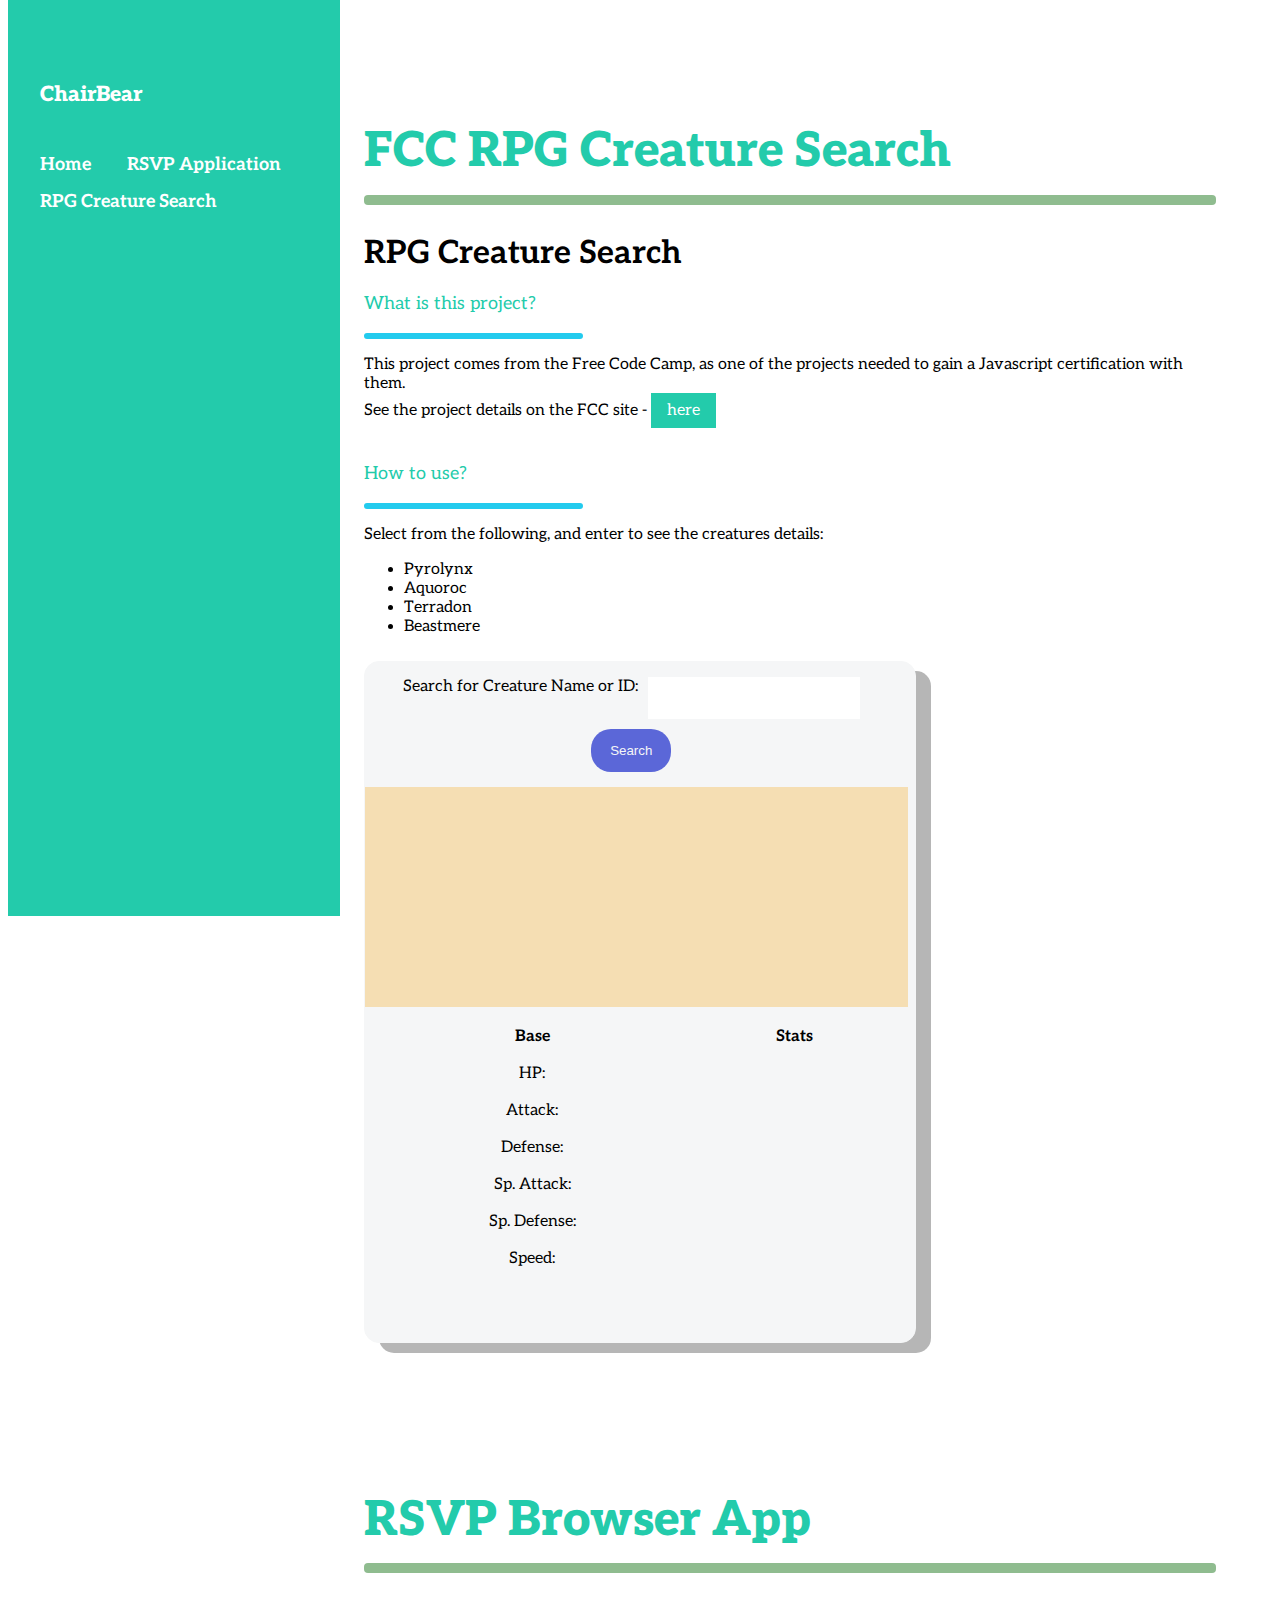
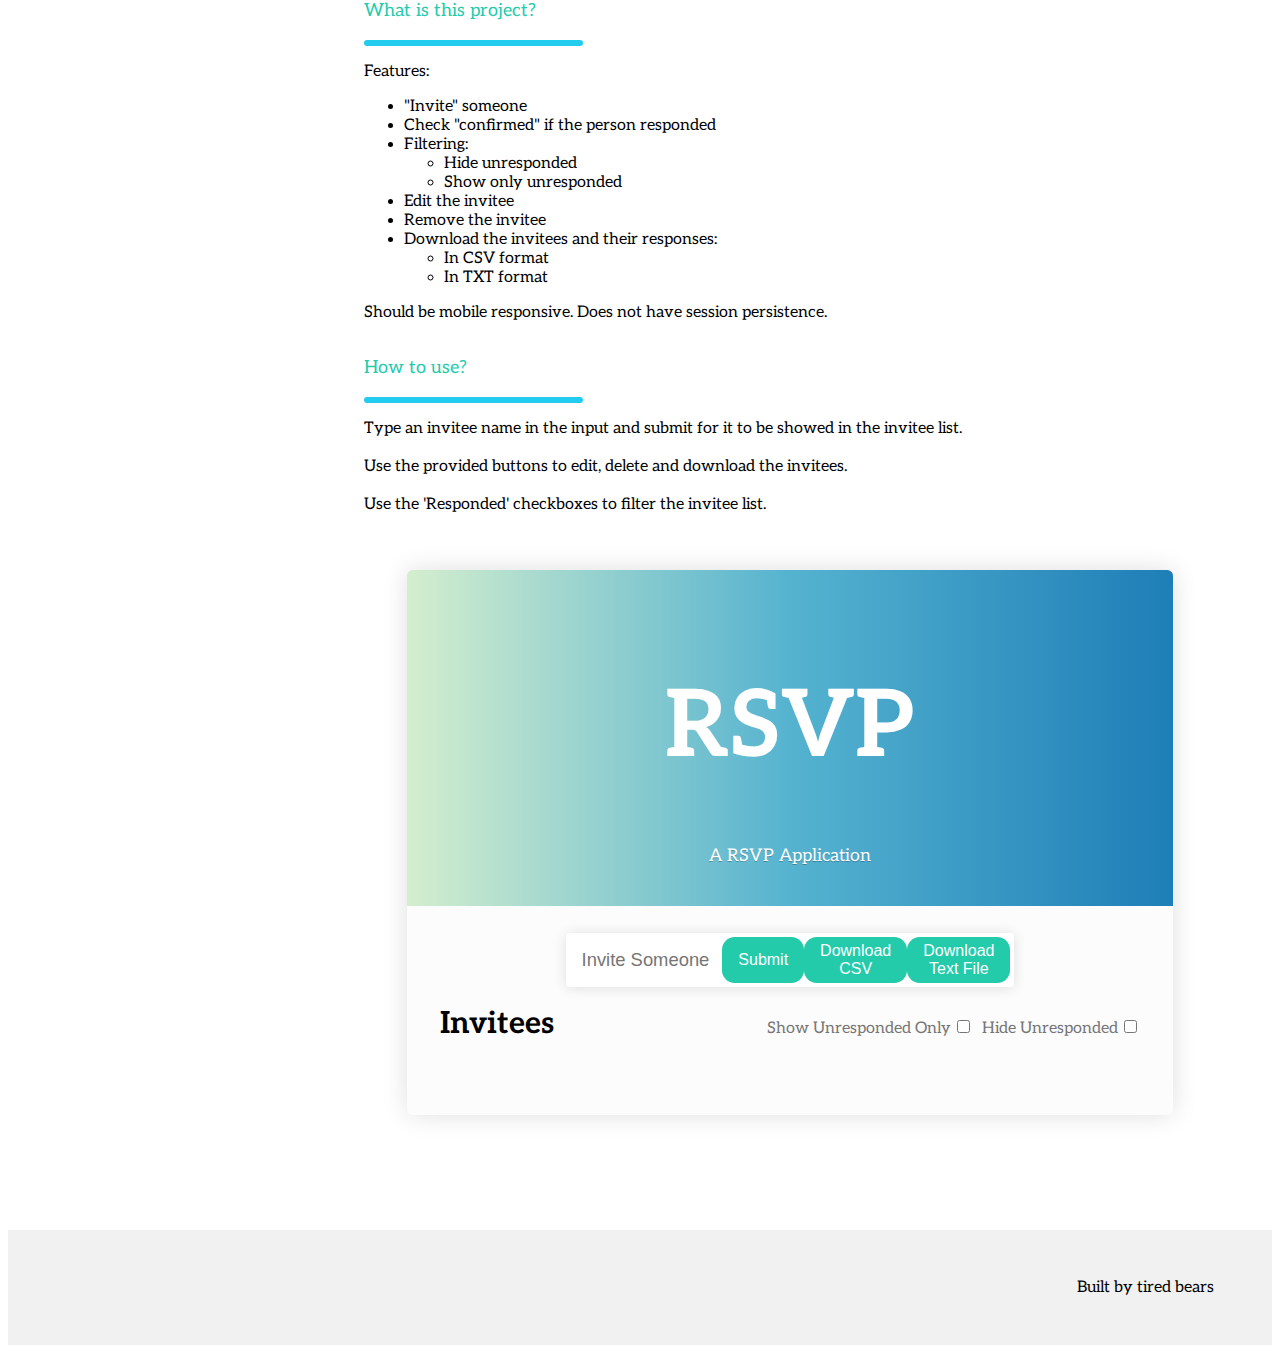
<file: projects/live-demos.html>
<!DOCTYPE html>
<html lang="en">
<head>
    <title>ChairBear Live Demos</title>
    <meta charset="UTF-8">
    <meta name="viewport" content="width=device-width, initial-scale=1">
    <link href='https://fonts.googleapis.com/css?family=Aleo' rel='stylesheet'>
    <link rel="stylesheet" href="../style.css">
    <link rel="stylesheet" href="../live-demos.css">
</head>
<body>

<!-- Sidebar/menu -->
<nav class="sidebar-main teal collapable top large-txt padding" style="z-index:3;width:300px;font-weight:bold;" id="the-side-bar-menu"><br>
    <a href="javascript:void(0)" onclick="close_modal()" class="basic-btn hide-large-main display-tl" style="width:100%;font-size:22px">Close Menu</a>
    <div class="containers">
        <h3 class="padding-32"><b>ChairBear</b></h3>
    </div>
    <div class="the-bar-block">
        <a href="https://chairbearlearning.github.io" onclick="close_modal()" class="the-bar-item basic-btn hover-white">Home</a>
        <a href="#rsvp" onclick="close_modal()" class="the-bar-item basic-btn hover-white">RSVP Application</a>
        <a href="#fcc-rpg-creature" onclick="close_modal()" class="the-bar-item basic-btn hover-white">RPG Creature Search</a>
    </div>
</nav>

<!-- Top menu on small screens -->
<header class="containers top hide-large-main teal xlarge padding">
    <a href="javascript:void(0)" class="basic-btn teal margins-r" onclick="open_modal()">☰</a>
    <span>ChairBear</span>
</header>

<div class="overlay hide-large-main" onclick="close_modal()" style="cursor:pointer" title="close side menu" id="the-side-menu-overlay"></div>

<div class="content-m" style="margin-left:340px;margin-right:40px">

    <div class="containers" id="fcc-rpg-creature" style="margin-top:75px">
        <h3 class="xxxlarge text-teal"><b>FCC RPG Creature Search</b></h3>
        <hr style="border:5px solid darkseagreen" class="rounder">

        <div class="row-padding">
            <h1>RPG Creature Search</h1>
            <div>
                <span class="large-txt text-teal">What is this project?</span>
                </br>  </br>
                <hr style="border:3px solid #23cbee; margin: 0; width: 25%;" class="rounder">
                <p>
                    This project comes from the Free Code Camp, as one of the projects needed to gain a Javascript certification with them.</span></br>
                    See the project details on the FCC site - <a href="https://www.freecodecamp.org/learn/javascript-algorithms-and-data-structures-v8/build-an-rpg-creature-search-app-project/build-an-rpg-creature-search-app" class="the-bar-item basic-btn hover-white teal">here</a>
                </p>
                </br>
                <span class="large-txt text-teal">How to use?</span>
                </br>  </br>
                <hr style="border:3px solid #23cbee; margin: 0; width: 25%;" class="rounder">

                <p>Select from the following, and enter to see the creatures details: </p>
                <ul>
                    <li>Pyrolynx</li>
                    <li>Aquoroc</li>
                    <li>Terradon</li>
                    <li>Beastmere</li>
                </ul>
            </div>
            <div class="rpg-container">
                <form role="search" id="search-form">
                    <label for="search-input">Search for Creature Name or ID:</label>
                    <input type="text" name="creature" id="search-input" required="">
                    <button id="search-button">Search</button>
                </form>
                <div class="output-rpg">
                    <div class="top-rpg-container">
                        <div class="name-and-id">
                            <span id="creature-name"></span>
                            <span id="creature-id"></span>
                            <div class="size">
                                <span id="weight"></span>
                                <span id="height"></span>
                            </div>
                        </div>
                        <div id="types"></div>
                        <div>
                            <div id="special-name"></div>
                            <div id="special-description"></div>
                        </div>
                    </div>
                    <div class="bottom-rpg-container">
                        <table>
                            <tbody><tr>
                                <th>Base</th>
                                <th>Stats</th>
                            </tr>
                            <tr>
                                <td>HP:</td>
                                <td id="hp"></td>
                            </tr>
                            <tr>
                                <td>Attack:</td>
                                <td id="attack"></td>
                            </tr>
                            <tr>
                                <td>Defense:</td>
                                <td id="defense"></td>
                            </tr>
                            <tr>
                                <td>Sp. Attack:</td>
                                <td id="special-attack"></td>
                            </tr>
                            <tr>
                                <td>Sp. Defense:</td>
                                <td id="special-defense"></td>
                            </tr>
                            <tr>
                                <td>Speed:</td>
                                <td id="speed" class="speed"></td>
                            </tr>
                            </tbody></table>
                    </div>
                </div>
            </div>
        </div>

    </div>

    <div class="containers" id="rsvp" style="margin-top:75px">
        <h3 class="xxxlarge text-teal"><b>RSVP Browser App</b></h3>
        <hr style="border:5px solid darkseagreen" class="rounder">
        </br>
        <div>
            <span class="large-txt text-teal">What is this project?</span>
            </br>  </br>
            <hr style="border:3px solid #23cbee; margin: 0; width: 25%;" class="rounder">
            <p>
                Features:
                <ul>
                    <li>"Invite" someone</li>
                    <li>Check "confirmed" if the person responded</li>
                    <li>Filtering:
                        <ul>
                            <li>Hide unresponded</li>
                            <li>Show only unresponded</li>
                        </ul>
                    </li>
                    <li>Edit the invitee</li>
                    <li>Remove the invitee</li>
                    <li>Download the invitees and their responses:
                        <ul>
                            <li>In CSV format</li>
                            <li>In TXT format</li>
                        </ul>
                    </li>
                </ul>
                Should be mobile responsive. Does not have session persistence.
            </p>
            </br>
            <span class="large-txt text-teal">How to use?</span>
            </br>  </br>
            <hr style="border:3px solid #23cbee; margin: 0; width: 25%;" class="rounder">
            <p>Type an invitee name in the input and submit for it to be showed in the invitee list. </br>  </br> Use the provided buttons to edit, delete and download the invitees.
                </br> </br> Use the 'Responded' checkboxes to filter the invitee list.
            </p>
        </div>
        <div class="row-padding">
            <div class="wrapper-rsvp">
                <header>
                    <h1 class="rsvp">RSVP</h1>
                    <p class="rsvp">A RSVP Application</p>
                    <form id="registrar">
                        <input type="text" name="name" placeholder="Invite Someone">
                        <button type="submit" name="submit" value="submit">Submit</button>
                        <button type="button" onclick="downloadCSV()">Download CSV</button>
                        <button type="button" onclick="downloadText()">Download Text File</button>
                    </form>
                    </br>

                </header>
                <br><br>
                <div class="main">
                    <h2 class="rsvp">Invitees</h2>
                    <ul id="invitedList"></ul>
                </div>
            </div>
        </div>
    </div>
</div>


<div class="light-grey containers padding-32" style="margin-top:75px;padding-right:58px"><p class="right-css">Built by tired bears</p></div>
<script src="../live-demos.js">
</script>
<script src="../main.js"></script>

</body>
</html>
</file>
<file: style.css>
/* base styles */
body {
    font-family: 'Aleo';
    font-size: 16px;
}

h3 {
    margin-bottom: 0.3em;
}

.skills-list {
    background: #f5f5f5;
    padding: 10px;
    border-left: 4px solid #23cbee;
    font-family: sans-serif;
    margin-bottom: 1em;
}

.key-takeaways > li {
    padding-top: 10px;
}

/* image hover */
.halves img {
    margin-bottom: -6px;
    margin-top: 16px;
    opacity: 0.8;
    cursor: pointer;
}

.halves img:hover {
    opacity: 1;
}

.grad-greyscale {
    filter: grayscale(75%);
}

/* Sidebar */
.sidebar-main {
    height: 100%;
    width: 200px;
    background-color: #fff;
    position: fixed !important;
    z-index: 1;
    overflow: auto;
}

/* colors */
.teal {
    color: #fff !important;
    background-color: #23cbab !important;
}

.text-teal {
    color: #23cbab !important;
}

.black-one,
.hover-black:hover {
    color: #fff !important;
    background-color: #000 !important;
}

.white-txt,
.hover-white:hover {
    color: #000 !important;
    background-color: #fff !important;
}

.light-grey {
    color: #000 !important;
    background-color: #f1f1f1 !important;
}

.darker-grey {
    color: #fff !important;
    background-color: #616161 !important;
}

.transp {
    background-color: transparent !important;
}

/* positioning and layout */
.top {
    position: fixed;
    width: 100%;
    z-index: 1;
    top: 0;
}

.display-tl {
    position: absolute;
    left: 0;
    top: 0;
}

.display-tr {
    position: absolute;
    right: 0;
    top: 0;
}

.containers {
    padding: 0.01em 16px;
}

.containers:after,
.containers:before,
.row-padding:after,
.row-padding:before {
    content: "";
    display: table;
    clear: both;
}

.main-centering {
    display: inline-block;
    width: auto;
    text-align: center !important;
}

/* buttons */
.basic-btn {
    border: none;
    display: inline-block;
    padding: 8px 16px;
    vertical-align: middle;
    overflow: hidden;
    text-decoration: none;
    color: inherit;
    background-color: inherit;
    text-align: center;
    cursor: pointer;
    white-space: nowrap;
    -webkit-touch-callout: none;
    -webkit-user-select: none;
    -khtml-user-select: none;
    -moz-user-select: none;
    -ms-user-select: none;
    user-select: none;
}

.basic-btn:hover {
    color: #000 !important;
    background-color: #ccc !important;
}

.basic-btn:disabled {
    cursor: not-allowed;
    opacity: 0.3;
}

.dropdowns-hover:hover > .basic-btn:first-child,
.dropdown-on-click:hover > .basic-btn:first-child {
    background-color: #ccc;
    color: #000;
}

.the-bar-block .dropdowns-hover .basic-btn,
.the-bar-block .dropdown-on-click .basic-btn {
    width: 100%;
    text-align: left;
    padding: 8px 16px;
}

.the-bar .basic-btn {
    white-space: normal;
}

.dropdowns-hover.mini-mobile .basic-btn,
.dropdown-on-click.mini-mobile .basic-btn {
    width: 100%;
}

/* text sizes */
.large-txt {
    font-size: 18px !important;
}

.xlarge {
    font-size: 24px !important;
}

.xxlarge {
    font-size: 36px !important;
}

.xxxlarge {
    font-size: 48px !important;
}

.jumbo-txt {
    font-size: 64px !important;
}

/* margin and padding */
.margins-r {
    margin-right: 16px !important;
}

.padding {
    padding: 8px 16px !important;
}

.padding-large {
    padding: 12px 24px !important;
}

.padding-24 {
    padding-top: 24px !important;
    padding-bottom: 24px !important;
}

.padding-32 {
    padding-top: 32px !important;
    padding-bottom: 32px !important;
}

.padding-64 {
    padding-top: 64px !important;
    padding-bottom: 64px !important;
}


.rounder {
    border-radius: 4px;
}

img {
    vertical-align: middle;
}

a {
    color: inherit;
}

.ul-css {
    list-style-type: none;
    padding: 0;
    margin: 0;
    text-align: center;
}

.ul-css li {
    padding: 8px 16px;
    border-bottom: 1px solid #ddd;
}

.ul-css li:last-child {
    border-bottom: none;
}

.ul-css li:hover {
    background-color: #ccc;
}

.right-css {
    float: right !important;
}

/* overlay */
.overlay {
    position: fixed;
    display: none;
    width: 100%;
    height: 100%;
    top: 0;
    left: 0;
    right: 0;
    bottom: 0;
    background-color: rgba(0,0,0,0.5);
    z-index: 2;
}

/* modal */
.modal-two {
    z-index: 3;
    display: none;
    padding-top: 100px;
    position: fixed;
    left: 0;
    top: 0;
    width: 100%;
    height: 100%;
    overflow: auto;
    background-color: rgba(0,0,0,0.4);
}

/* slideshow container */
.slideshow-container {
    max-width: 1000px;
    position: relative;
    margin: auto;
}

/* slides */
.my-project-demo-slides {
    display: none;
}

/* navigation arrows */
.prev, .next {
    cursor: pointer;
    position: absolute;
    top: 50%;
    width: auto;
    margin-top: -22px;
    padding: 16px;
    color: white;
    font-weight: bold;
    font-size: 18px;
    transition: 0.6s ease;
    border-radius: 0 3px 3px 0;
    user-select: none;
}

.next {
    right: 0;
    border-radius: 3px 0 0 3px;
}

.prev:hover, .next:hover {
    background-color: rgba(0,0,0,0.8);
}

/* text on slideshow */
.numbertext {
    color: #f2f2f2;
    font-size: 12px;
    padding: 8px 12px;
    position: absolute;
    top: 0;
}

/* dots for slideshow */
.dot {
    cursor: pointer;
    height: 15px;
    width: 15px;
    margin: 0 2px;
    background-color: #bbb;
    border-radius: 50%;
    display: inline-block;
    transition: background-color 0.6s ease;
}

.active, .dot:hover {
    background-color: #717171;
}

/* fade animation */
.fade {
    animation-name: fade;
    animation-duration: 1.5s;
}

/* accordion */
.accordion {
    background-color: #23cbab;
    color: #444;
    cursor: pointer;
    padding: 18px;
    width: 100%;
    text-align: left;
    border: none;
    outline: none;
    transition: 0.4s;
}

.active, .accordion:hover {
    background-color: #23cbee;
}

/* accordion panel */
.panel {
    padding: 18px 18px;
    background-color: white;
    display: none;
    overflow: hidden;
}

/* flip card */
.flip-card {
    background-color: transparent;
    width: 300px;
    height: 200px;
    border: 1px solid #f1f1f1;
    perspective: 1000px;
}

.flip-card-inner {
    position: relative;
    width: 100%;
    height: 100%;
    text-align: center;
    transition: transform 0.8s;
    transform-style: preserve-3d;
}

.flip-card:hover .flip-card-inner {
    transform: rotateY(180deg);
}

.flip-card-front,
.flip-card-back,
.flip-card-back-two {
    position: absolute;
    width: 100%;
    height: 100%;
    -webkit-backface-visibility: hidden;
    backface-visibility: hidden;
}

.flip-card-front {
    background-color: #bbb;
    color: black;
}

.flip-card-back {
    background-color: #23cbee;
    color: white;
    transform: rotateY(180deg);
}

.flip-card-back-two {
    background-color: #23caaa;
    color: white;
    transform: rotateY(180deg);
}

/* flexbox rows and columns */
.row {
    display: flex;
    flex-wrap: wrap;
    padding: 0 4px;
}

.column {
    padding: 0 4px;
}

/* animations */
.ani-zoom {
    animation: animatezoom 0.6s;
}

@keyframes animatezoom {
    from {
        transform: scale(0);
    }
    to {
        transform: scale(1);
    }
}

@keyframes fade {
    from {
        opacity: 0.4;
    }
    to {
        opacity: 1;
    }
}

/* media queries */
@media (max-width: 600px) {
    .modal-two {
        padding-top: 30px;
    }
}

@media (max-width: 768px) {
    .modal-two {
        padding-top: 50px;
    }
}

@media (max-width: 992px) {
    .sidebar-main.collapable {
        display: none;
    }
    .content-m {
        margin-left: 0 !important;
        margin-right: 0 !important;
    }
}

@media (min-width: 993px) {
    .modal-content {
        width: 900px;
    }
    .hide-large-main {
        display: none !important;
    }
    .sidebar-main.collapable {
        display: block !important;
    }
}
</file>
<file: live-demos.css>
/*body {*/
/*    line-height: 1.5;*/
/*    height: 100vh;*/
/*    font-family: sans-serif;*/
/*    background-color: #1b1b32;*/
/*    color: #0a0a23;*/
/*    font-family: Verdana, Geneva, Tahoma, sans-serif;*/
/*}*/

/*main {*/
/*    display: flex;*/
/*    flex-direction: column;*/
/*    align-items: center;*/
/*    justify-content: center;*/
/*}*/

/*h1 {*/
/*    color: #f5f6f7;*/
/*    font-size: 1.7em;*/
/*    text-align: center;*/
/*}*/

.rpg-container {
    width: 325px;
    margin: 25px 0;
    background-color: #f5f6f7;
    border: 1px solid #f5f6f7;
    border-radius: 15px;
    box-shadow: 15px 10px 0px 0px rgba(158 158 158 / 75%);
}

.rpg-output,
#search-form {
    display: flex;
    justify-content: center;
}

#search-form {
    flex-wrap: wrap;
    margin: 10px 0;
    padding: 5px;
    border-radius: 8px 8px 0 0;
    gap: 10px;
}

label.rpg {
    align-self: center;
}

#search-input:focus-visible,
#search-button:focus-visible {
    outline: 3px solid #198eee;
}

#search-input {
    height: 40px;
    padding-left: 10px;
    width: 200px;
}

#search-button {
    padding: 14px 0;
    width: 80px;
    border-radius: 20px;
    text-align: center;
    background-color: #23cb;
    color: #f5f6f7;
    border: none;
}

.rpg-output {
    margin: 10px 0;
    padding: 5px;
    flex-direction: column;
    align-items: center;
}

.top-rpg-container,
.bottom-rpg-container {
    display: flex;
    flex-direction: column;
    width: 100%;
}

.top-rpg-container {
    display: flex;
    flex-direction: column;
    justify-content: space-evenly;
    margin-bottom: 10px;
    padding: 10px;
    background-color: wheat;
    min-height: 200px;
}

.bottom-rpg-container {
    min-height: 325px;
}

.name-and-id {
    height: 28px;
    font-size: 1.1em;
    text-transform: capitalize;
    margin-bottom: 5px;
}

#creature-name,
#special-name {
    font-weight: bold;
}

.size,
#special-description {
    font-size: 0.85rem;
}

#types {
    min-height: 30px;
    display: flex;
    flex-wrap: wrap;
    justify-content: flex-start;
    gap: 5px;
}

.type {
    width: 66px;
    padding: 5px;
    font-size: 0.7rem;
    text-align: center;
    border-radius: 5px;
    background-color: red;
    text-transform: uppercase;
}

table.rpg {
    border-collapse: collapse;
    border-spacing: 0;
    width: 100%;
    font-size: 1 rem;
    color: #f5f6f7;
    background-color: #23cb;
}

th:nth-child(even),
td:nth-child(even) {
    border-left: 5px solid #f5f6f7;
}

tr {
    border-bottom: 5px solid #f5f6f7;
}

td,
th {
    text-align: center;
    padding: 8px;
}

.normal {
    background-color: white;
}

.fire {
    background-color: darkred;
}

.water {
    background-color: darkturquoise;
}

.electric {
    background-color: gold;
}

.grass {
    background-color: darkseagreen;
}

.ice {
    background-color: cornflowerblue;
}

.fighting {
    background-color: brown;
}

.poison {
    background-color: greenyellow;
}

.ground {
    background-color: coral;
}

.flying {
    background-color: lightskyblue;
}

.psychic {
    background-color: yellow;
}

.bug {
    background-color: lightgreen;
}

.rock {
    background-color: sandybrown;
}

.ghost {
    background-color: rebeccapurple;
}

.dragon {
    background-color: mediumpurple;
}

.dark {
    background-color: midnightblue;
}

.steel {
    background-color: lightgray;
}

.fairy {
    background-color: pink;
}

@media screen and (min-width: 550px) {
    h1 {
        font-size: 2em;
    }

    .rpg-container {
        width: 550px;
    }

    #search-form,
    .top-rpg-container,
    .bottom-rpg-container {
        width: 95%;
    }

    .type {
        width: 75px;
    }
}

/*
RSVP
 */
/* =================================
  Element Styles
==================================== */

/** {*/
/*    box-sizing: border-box;*/
/*}*/
/*body {*/
/*    font-family: 'Lato', sans-serif;*/
/*    color: #4c4c4c;*/
/*    background: #f8fdf3;*/
/*}*/
h1.rsvp,
p.rsvp,
form#registrar button {
    color: white;
}

h2.rsvp {
    margin-top: 0;
}
p.rsvp {
    font-size: 1.1em;
    text-shadow: 0 1px 0 rgba(0,0,0, .25);
}
form#registrar {
    width: 60%;
    background: white;
    display: inline-block;
    overflow: hidden;
    display: -webkit-flex;
    display: flex;
    border-radius: .2em;
    border: solid 4px white;
    box-shadow: 0 1px 14px rgba(0,0,0, .12);
}
form#registrar button {
    padding: 0 1em;
    font-size: 1em;
    background: #23cbab;
    border-radius: .8em;
}
ul#invitedList {
    list-style: none;
    padding: 0;
    margin: 2em 0 1em;
}
ul#invitedList li {
    padding: 1em;
    background: #fff;
    border-radius: .2em;
    border: solid 1px rgba(88, 183, 205, .2);
    border-bottom: solid 2px rgba(88, 183, 205, .2);
    position: relative;
}
button {
    cursor: pointer;
}
input,
button {
    border: none;
    outline: none;
}
header {
    text-align: center;
    background: linear-gradient(90deg, #d4eece, #55b3d0, #1e7eb7);
}
header input {
    padding: 12px;
    font-size: 1.15em;
    width: 100%;
}
li span,
li input[type=text] {
    color: #707070;
    font-size: 1.3em;
    margin-bottom: .3em;
}
li input[type=text] {
    padding: .2em;
    width: 95%;
    border: 1px dotted rgba(0,0,0, .2);
}
li label {
    font-size: .9em;
    display: block;
    color: rgba(112, 112, 112, .55);
}
li span,
li input[type=text]:first-child {
    display: block;
}
li button {
    font-size: .78em;
    margin-top: 1.65em;
    margin-right: .4em;
    border-radius: .3em;
    padding: .4em .6em;
    color: white;
    background: #58b7cd;
}
li button:last-child {
    background: rgba(88, 183, 205, .5);
}
.wrapper-rsvp {
    width: 100%;
    max-width: 900px;
    margin: 2.5em auto;
    border-radius: .35em;
    background: #fcfcfc;
    overflow: hidden;
    box-shadow: 0 0 26px rgba(0,0,0, .13);
}
div > input:last-child {
    font-size: 1em;
    margin-left: 6px;
}
div > label {
    color: #767676;
}

/* responded */
.responded {
    transition: 0.4s;
    border-color: rgba(88, 183, 205, .9);
}
.responded label {
    transition: 0.4s;
    color: rgba(88, 183, 205, 1);
}

/* =================================
  Media Queries
==================================== */

@media (min-width: 0) and (max-width: 768px) {
    header {
        padding: 1.25em;
    }
    h1.rsvp {
        font-size: 3.6em;
        margin: .3em 0 0;
    }
    ul#invitedList li {
        margin-bottom: 1em;
    }
    form#registrar {
        width: 95%;
        -webkit-flex-direction: column;
        flex-direction: column;
        margin: auto;
        margin-top: 2.5em;
    }
    form#registrar button {
        padding: 12px 0;
        margin-top: .5em;
    }
    form#registrar input {
        font-size: 1em;
        text-align: center;
    }
    .wrapper-rsvp {
        margin: 0;
    }
    .main {
        padding: 2em 1em .75em;
    }
}

@media (min-width: 769px) {
    header {
        height: 280px;
        padding: 2.5em 1em 1em;
        background-position: 0 -95px;
    }
    .main > div {
        float: right;
        display: inline-block;
        margin-top: 12px;
        margin-right: 1.25%;
    }
    div > label {
        margin-top: 12px;
    }
    h1.rsvp {
        font-size: 5.8em;
    }
    h2.rsvp {
        float: left;
        font-size: 1.9em;
        margin-left: 1.25%;
    }
    form#registrar {
        margin: 4.15em auto 0;
        z-index: 3000;
        position: relative;
    }
    .wrapper-rsvp {
        width: 90%;
    }
    .main {
        padding: 3.8em 1.5em .75em;
        position: relative;
        z-index: 10;
    }
    ul#invitedList {
        display: -webkit-flex;
        display: flex;
        clear: both;

        -webkit-justify-content: space-between;
        justify-content: space-between;
        -webkit-flex-wrap: wrap;
        flex-wrap: wrap;
        padding-top: 1.25em;
    }
    ul#invitedList li {
        -webkit-flex-grow: 1;
        flex-grow: 1;
        -webkit-flex-basis: 47.5%;
        flex-basis: 47.5%;
        margin: 0 1.25% 1em;
    }
}
@media (min-width: 880px) {
    ul#invitedList li {
        -webkit-flex-basis: 20%;
        flex-basis: 20%;
    }
}
</file>
